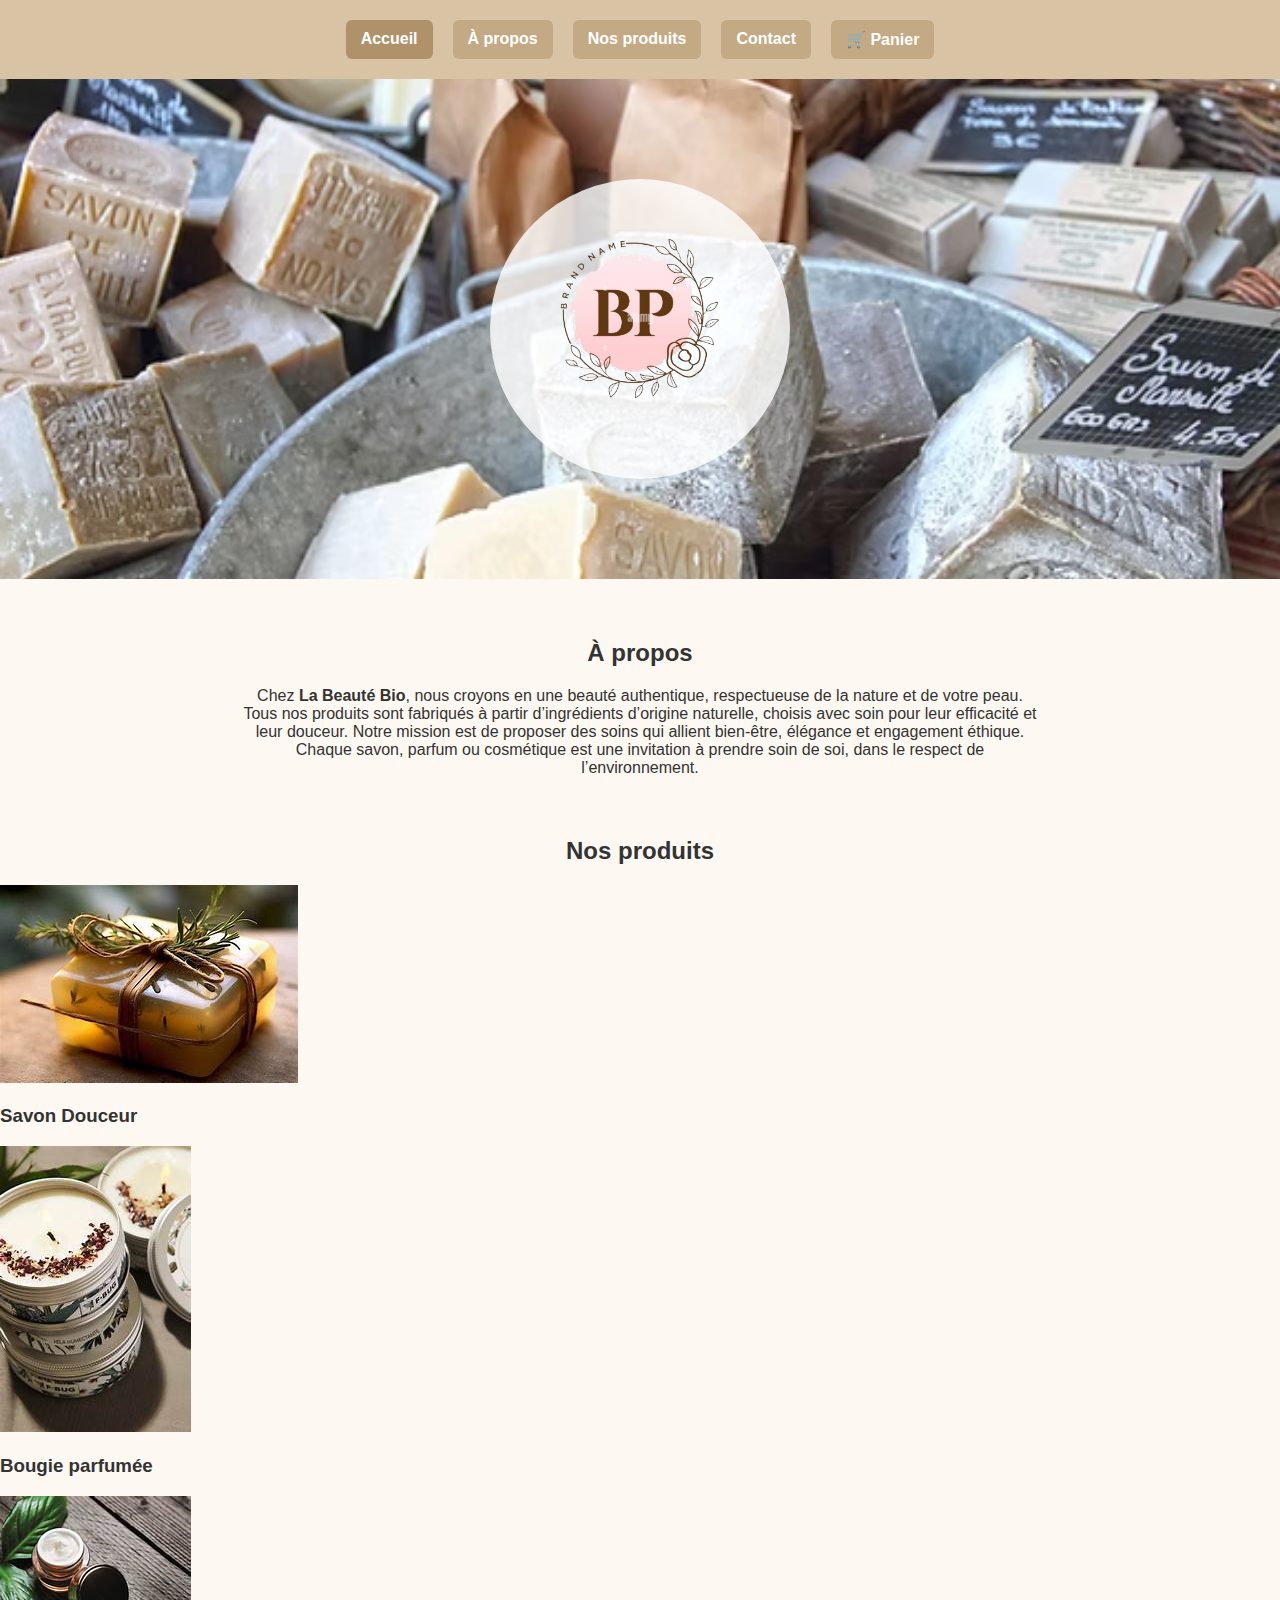
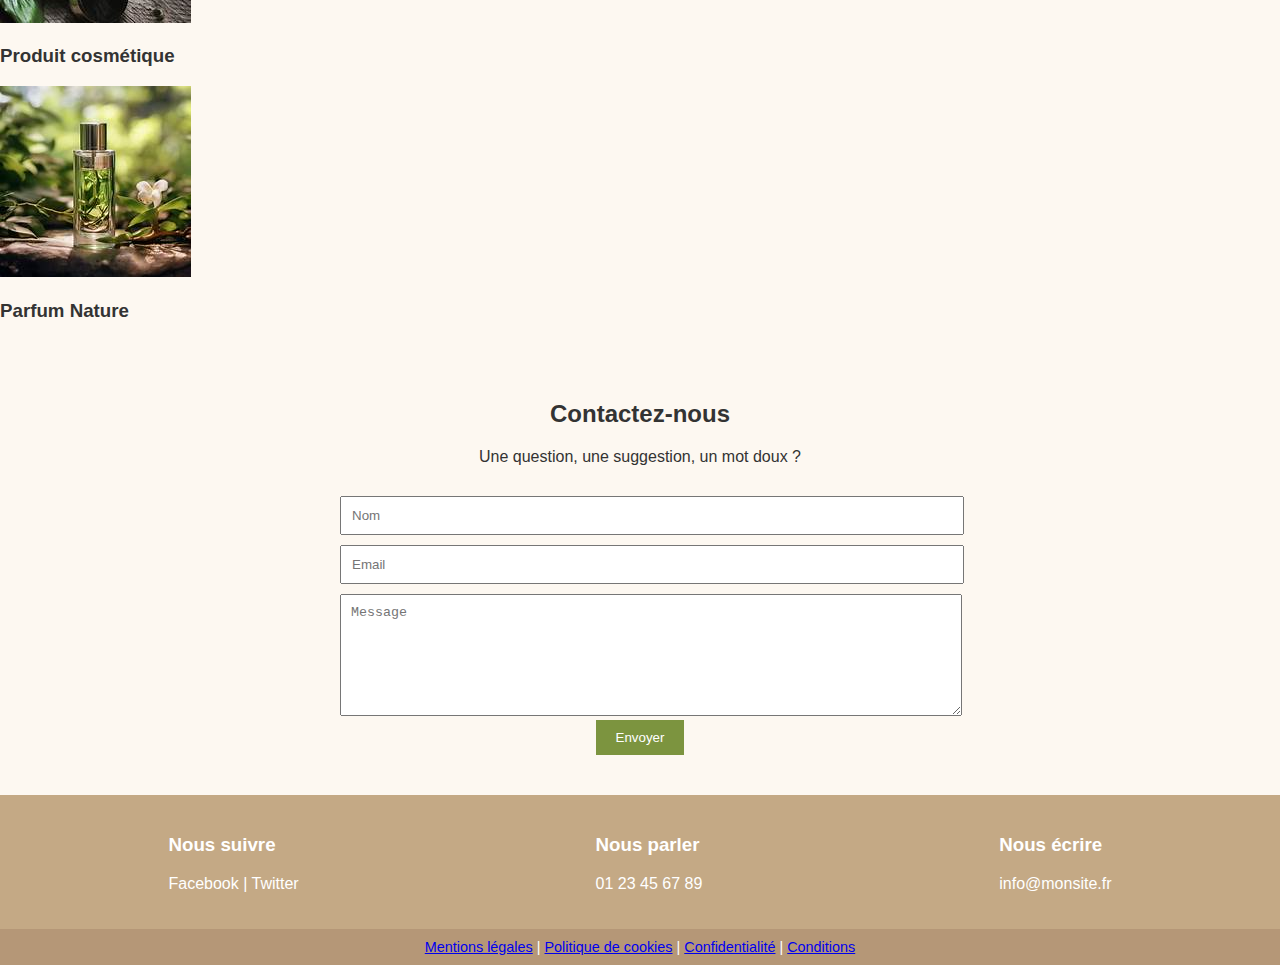
<file: index.html>
<!DOCTYPE html>
<html lang="fr">
<head>
  <meta charset="UTF-8" />
  <meta name="viewport" content="width=device-width, initial-scale=1.0"/>
  <title>La Beauté Bio</title>
  <link rel="stylesheet" href="style.css" />
  <script src="cart.js"></script>
</head>
<body>
  <header>
    <nav>
      <a href="#" class="active">Accueil</a>
      <a href="#apropos">À propos</a>
      <a href="#produits">Nos produits</a>
      <a href="#contact">Contact</a>
      <a href="panier.html">🛒 Panier</a>
    </nav>
  </header>

  <section id="apropos" class="banner-container">
    <img src="images/savons.jpg" alt="Savons" class="banner-image" />
    <div class="bio-circle">
      <img src="images/brand.png" style="width: 300px;" alt="Logo La Beauté Bio"/>
    </div>
  </section>

  <!-- À propos -->
  <section style="padding: 40px; text-align: center;">
    <h2>À propos</h2>
    <p style="max-width: 800px; margin: auto;"> 
      Chez <strong>La Beauté Bio</strong>, nous croyons en une beauté authentique, respectueuse de la nature et de votre peau. 
      Tous nos produits sont fabriqués à partir d’ingrédients d’origine naturelle, choisis avec soin pour leur efficacité et leur douceur. 
      Notre mission est de proposer des soins qui allient bien-être, élégance et engagement éthique. 
      Chaque savon, parfum ou cosmétique est une invitation à prendre soin de soi, dans le respect de l’environnement.
    </p>
  </section>

  <!-- Produits -->
  <section id="produits">
    <h2 style="text-align: center;">Nos produits</h2>
    <section class="savons-container">
      <div class="savon">
        <a href="savons.html">
          <img src="images/savon1.jpg" alt="Savon Douceur" />
        </a>
        <h3>Savon Douceur</h3>
      </div>
      <div class="savon">
        <img src="images/OIP (3).jpg" alt="Bougie parfumée" />
        <h3>Bougie parfumée</h3>
      </div>
      <div class="savon">
        <img src="images/OIP (5).jpg" alt="Produit cosmétique" />
        <h3>Produit cosmétique</h3>
      </div>
      <div class="savon">
        <img src="images/OIP.jpg" alt="Parfum Nature" />
        <h3>Parfum Nature</h3>
      </div>
    </section>
  </section>

  <!-- Contact -->
  <section id="contact" style="padding: 40px; text-align: center;">
    <h2>Contactez-nous</h2>
    <p>Une question, une suggestion, un mot doux ?</p>
    <form style="margin-top: 30px; max-width: 600px; margin-left: auto; margin-right: auto;">
      <input type="text" placeholder="Nom" style="width:100%; margin-bottom:10px; padding:10px;"><br>
      <input type="email" placeholder="Email" style="width:100%; margin-bottom:10px; padding:10px;"><br>
      <textarea placeholder="Message" style="width:100%; height:100px; padding:10px;"></textarea><br>
      <button type="submit"
          style="background-color:#7c943f; color:white; padding:10px 20px; border:none;">Envoyer</button>
    </form>
  </section>

  <footer class="footer">
    <div>
      <h3>Nous suivre</h3>
      <p>Facebook | Twitter</p>
    </div>
    <div>
      <h3>Nous parler</h3>
      <p>01 23 45 67 89</p>
    </div>
    <div>
      <h3>Nous écrire</h3>
      <p><a href="mailto:info@monsite.fr">info@monsite.fr</a></p>
    </div>
  </footer>

  <div class="bottom-bar">
    <a href="#">Mentions légales</a> |
    <a href="#">Politique de cookies</a> |
    <a href="#">Confidentialité</a> |
    <a href="#">Conditions</a>
  </div>
</body>
</html>
</file>
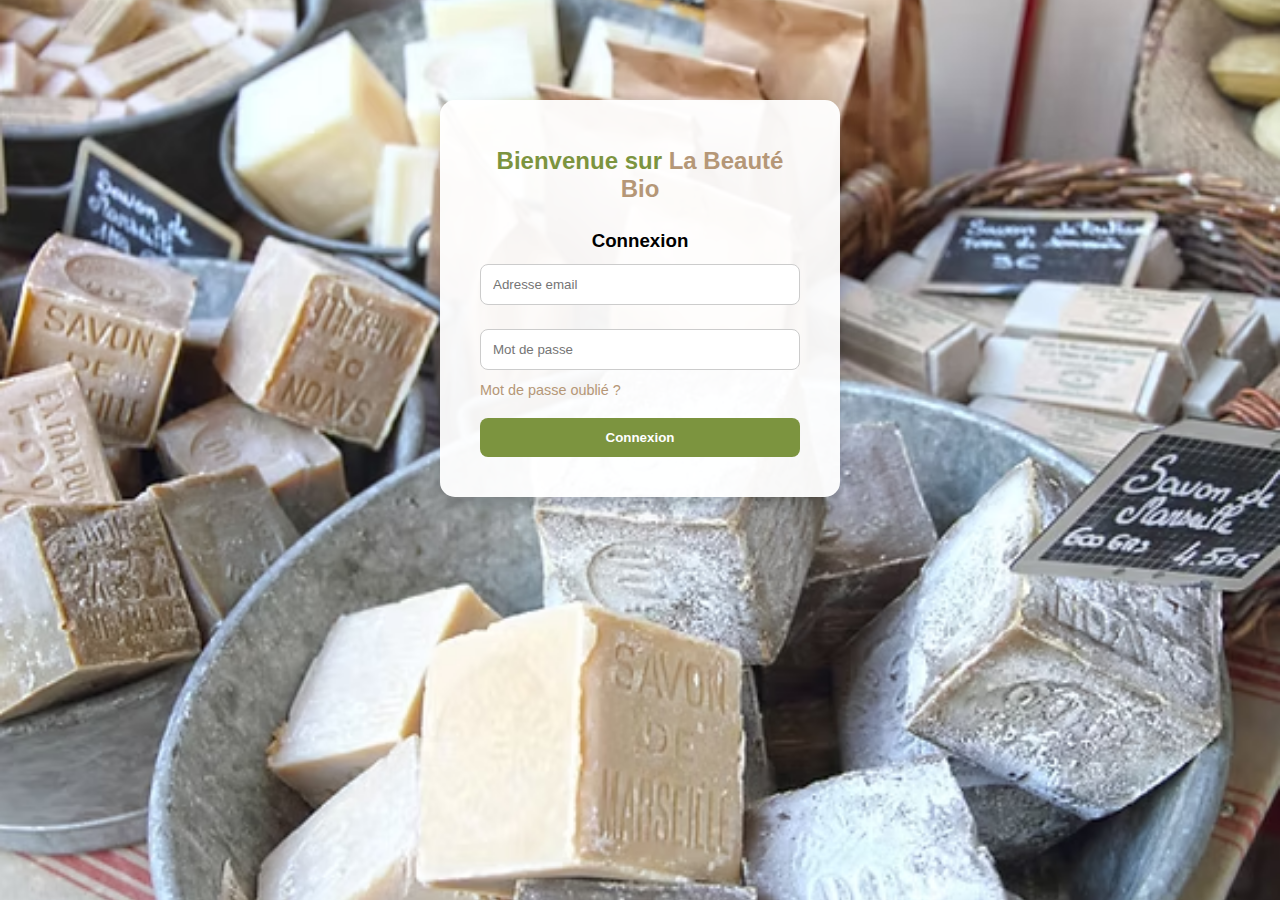
<file: login.html>
<!DOCTYPE html>
<html lang="fr">
<head>
  <meta charset="UTF-8" />
  <meta name="viewport" content="width=device-width, initial-scale=1.0"/>
  <title>Connexion | La Beauté Bio</title>
  <link rel="stylesheet" href="auth.css" />
</head>
<body class="imageee">
  <div class="login-wrapper" >


    <main>
      <div class="login-box">
        <h2>Bienvenue sur <span>La Beauté Bio</span></h2>
        <h3>Connexion</h3>
        <form id="loginForm">
          <input type="email" placeholder="Adresse email" required />
          <input type="password" placeholder="Mot de passe" required />
          <div class="options">
            
            <center><a href="#">Mot de passe oublié ?</a></center>
          </div>
          <button type="submit">Connexion</button>
        </form>
      </div>
    </main>
  </div>

  <script src="script.js"></script>
</body>
</html>
</file>
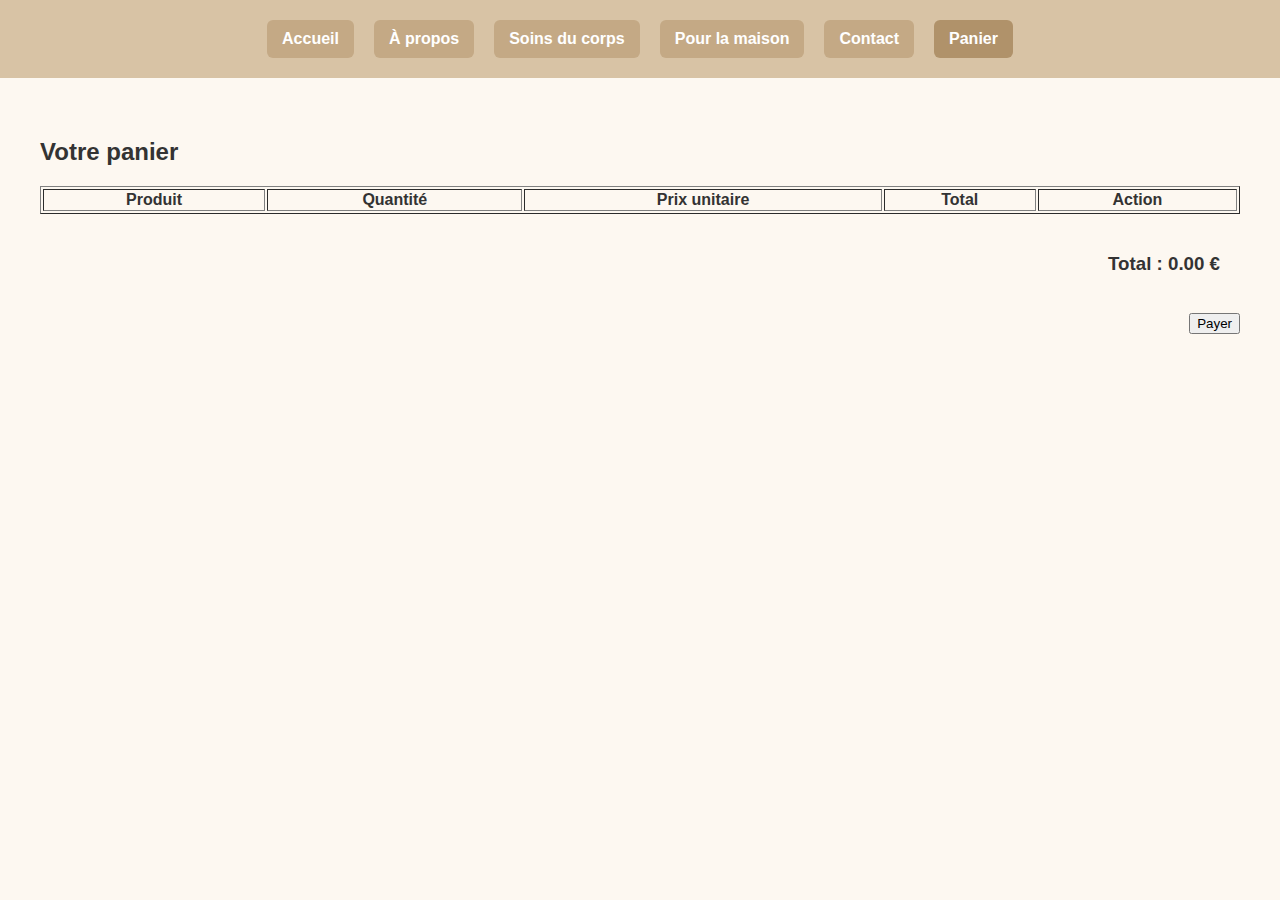
<file: panier.html>
<!DOCTYPE html>
<html lang="fr">
<head>
  <meta charset="UTF-8">
  <meta name="viewport" content="width=device-width, initial-scale=1.0">
  <title>Panier - La Beauté Bio</title>
  <link rel="stylesheet" href="style.css">
  <script src="cart.js"></script>
</head>
<body onload="afficherPanier()">
  <header>
    <nav>
      <a href="index.html">Accueil</a>
      <a href="a-propos.html">À propos</a>
      <a href="soins.html">Soins du corps</a>
      <a href="maison.html">Pour la maison</a>
      <a href="contact.html">Contact</a>
      <a href="panier.html" class="active">Panier</a>
    </nav>
  </header>

  <section style="padding: 40px;">
    <h2>Votre panier</h2>
    <table border="1" width="100%" style="text-align: center;">
      <thead>
        <tr><th>Produit</th><th>Quantité</th><th>Prix unitaire</th><th>Total</th><th>Action</th></tr>
      </thead>
      <tbody id="contenu-panier"></tbody>
    </table>
    <h3 style="text-align:right; padding:20px;">Total : <span id="total-panier">0 €</span></h3>
    <div style="text-align:right;"><a href="paiement.html"><button>Payer</button></a></div>
  </section>
</body>
</html>
</file>
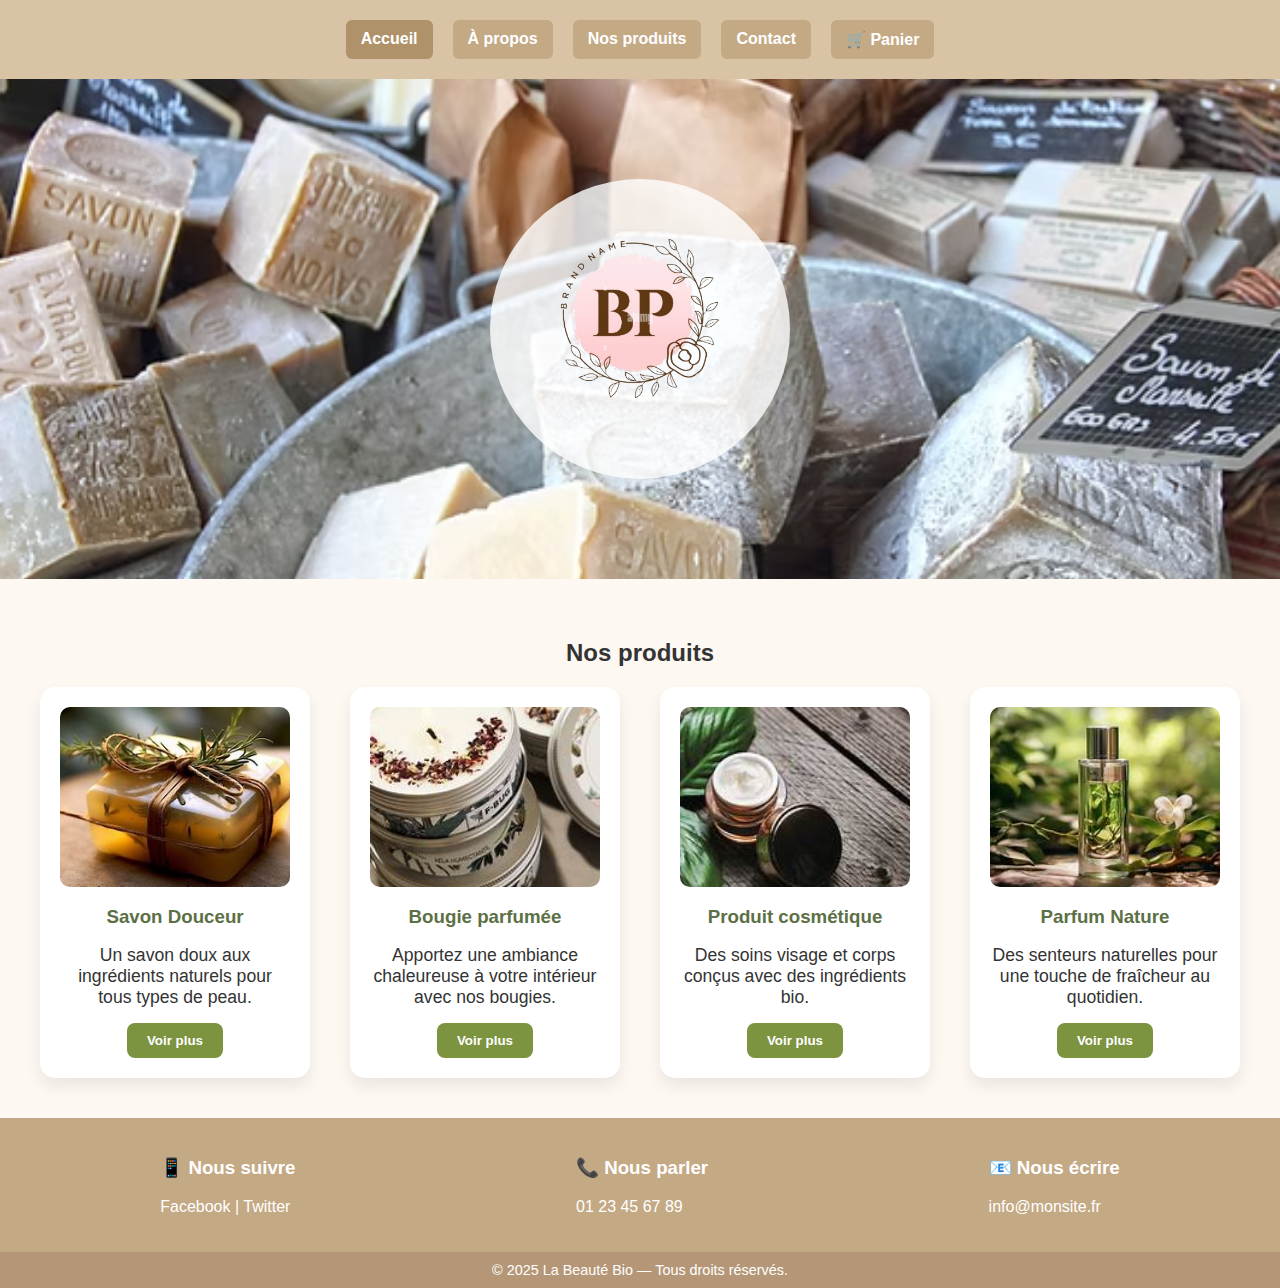
<file: produits.html>
<!DOCTYPE html>
<html lang="fr">

<head>
    <meta charset="UTF-8">
    <meta name="viewport" content="width=device-width, initial-scale=1.0">
    <title>À propos - La Beauté Bio</title>
    <link rel="stylesheet" href="style.css">
</head>

<body>
 <!-- Emplacement pour navbar -->
 <header id="navbar"></header>
    <section class="banner-container"><img src="images/savons.jpg" class="banner-image">
        <div class="bio-circle"><img src="images/brand.png" style="width: 300px;"></div>
    </section>
    <section style="padding: 40px; text-align: center;">
        <h2>Nos produits</h2>
        <div class="produits-container">
      
          <div class="produit-card">
            <a href="savons.html">
              <img src="images/savon1.jpg" alt="Savon Douceur" /></a>
              <h3>Savon Douceur</h3>
              <p>Un savon doux aux ingrédients naturels pour tous types de peau.</p>
              <a href="savons.html"> <button>Voir plus</button>
            </a>
          </div>
      
          <div class="produit-card">
            <a href="bougies.html">
              <img src="images/OIP (3).jpg" alt="Bougie parfumée" /></a>
              <h3>Bougie parfumée</h3>
              <p>Apportez une ambiance chaleureuse à votre intérieur avec nos bougies.</p>
              <a href="bougies.html"><button>Voir plus</button>
            </a>
          </div>
      
          <div class="produit-card">
            <a href="cosmetiques.html">
              <img src="images/OIP (5).jpg" alt="Produit cosmétique" /></a>
              <h3>Produit cosmétique</h3>
              <p>Des soins visage et corps conçus avec des ingrédients bio.</p>
              <a href="cosmetiques.html"> <button>Voir plus</button>
            </a>
          </div>
      
          <div class="produit-card">
            <a href="parfums.html">
              <img src="images/OIP.jpg" alt="Parfum Nature" /></a>
              <h3>Parfum Nature</h3>
              <p>Des senteurs naturelles pour une touche de fraîcheur au quotidien.</p>
              <a href="parfums.html"> <button>Voir plus</button></a>
           
          </div>
      
        </div>
    </section>
  <!-- Emplacement pour footer -->
  <div id="footer"></div>

  <script src="include.js"></script>
  <script>
    loadHTML("#navbar", "navbar.html");
    loadHTML("#footer", "footer.html");
  </script>
</body>

</html>
</file>
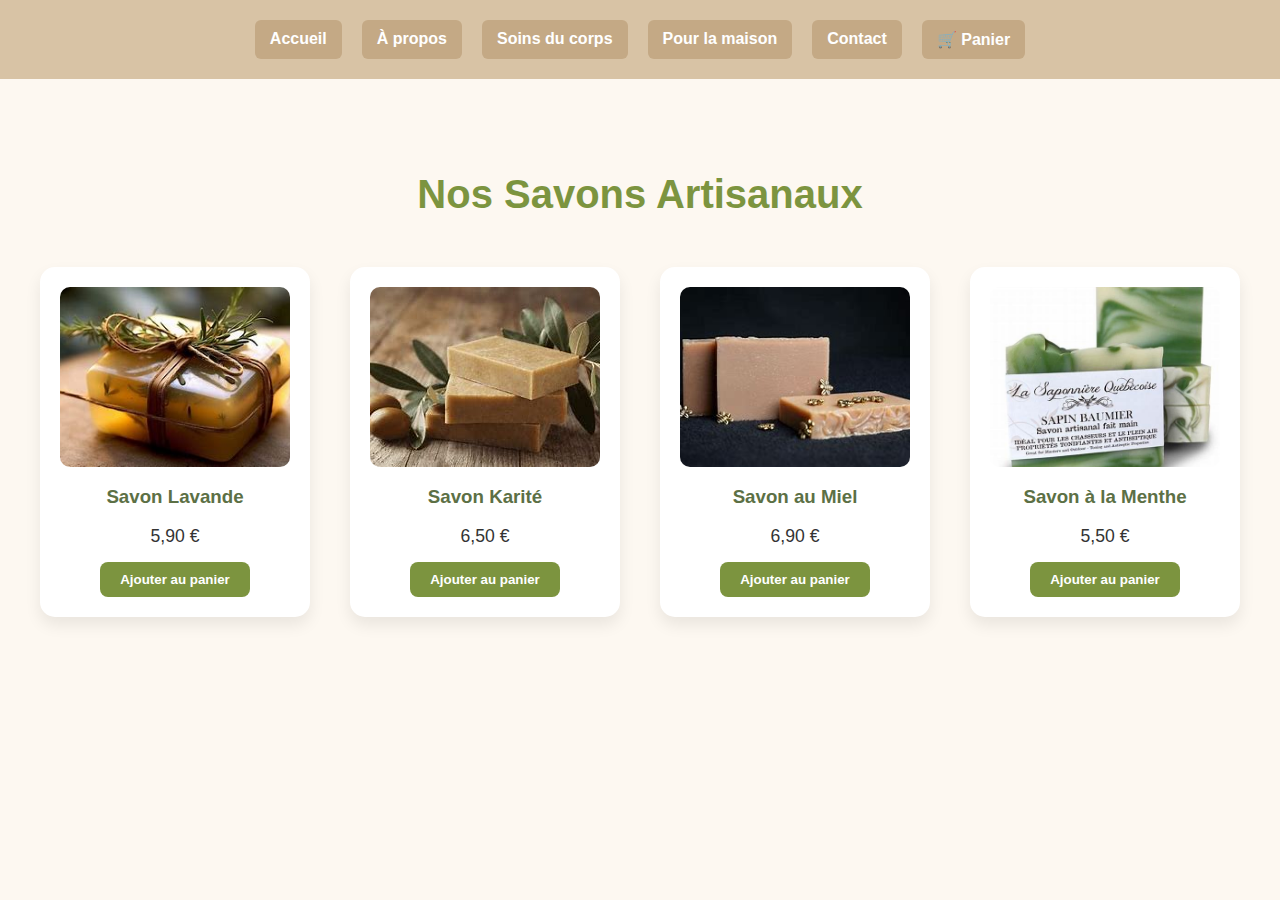
<file: savons.html>
<!DOCTYPE html>
<html lang="fr">
<head>
  <meta charset="UTF-8" />
  <meta name="viewport" content="width=device-width, initial-scale=1.0"/>
  <title>Produits - La Beauté Bio</title>
  <link rel="stylesheet" href="style.css" />
  <script src="cart.js"></script>
</head>
<body>
  <header>
    <nav>
      <a href="index.html">Accueil</a>
      <a href="a-propos.html">À propos</a>
      <a href="soins.html">Soins du corps</a>
      <a href="maison.html">Pour la maison</a>
      <a href="contact.html">Contact</a>
      <a href="panier.html">🛒 Panier</a>
    </nav>
  </header>

  <main class="produits-section">
    <h2>Nos Savons Artisanaux</h2>
    <div class="produits-container">
      <div class="produit-card">
        <img src="images/savon1.jpg" alt="Savon Lavande">
        <h3>Savon Lavande</h3>
        <p>5,90 €</p>
        <button onclick="ajouterAuPanier('Savon Lavande', 5.90)">Ajouter au panier</button>
      </div>
      <div class="produit-card">
        <img src="images/savon2.jpg" alt="Savon Karité">
        <h3>Savon Karité</h3>
        <p>6,50 €</p>
        <button onclick="ajouterAuPanier('Savon Karité', 6.50)">Ajouter au panier</button>
      </div>
      <div class="produit-card">
        <img src="images/savon3.jpg" alt="Savon Miel">
        <h3>Savon au Miel</h3>
        <p>6,90 €</p>
        <button onclick="ajouterAuPanier('Savon au Miel', 6.90)">Ajouter au panier</button>
      </div>
      <div class="produit-card">
        <img src="images/savon4.jpg" alt="Savon Menthe">
        <h3>Savon à la Menthe</h3>
        <p>5,50 €</p>
        <button onclick="ajouterAuPanier('Savon à la Menthe', 5.50)">Ajouter au panier</button>
      </div>
    </div>
  </main>
</body>
</html>
</file>
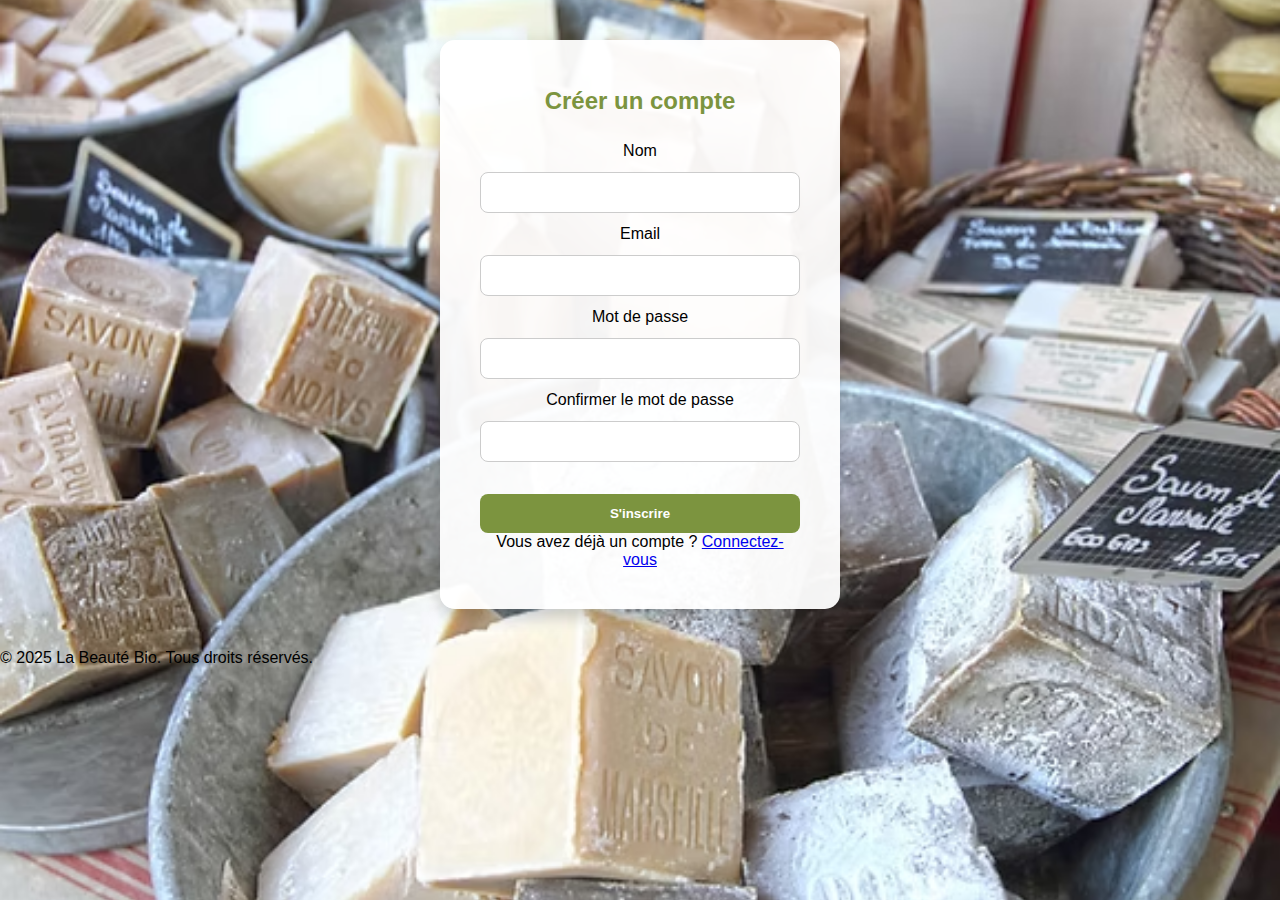
<file: signup.html>
<!DOCTYPE html>
<html lang="fr">
<head>
  <meta charset="UTF-8">
  <meta name="viewport" content="width=device-width, initial-scale=1.0">
  <title>Créer un compte - La Beauté Bio</title>
  <link rel="stylesheet" href="auth.css">
</head>
<body class="auth-background">


  <main class="main">
    <div class="login-box">
      <h2>Créer un compte</h2>
      <form action="#" method="post">
        <label for="nom">Nom</label>
        <input type="text" id="nom" name="nom" required>

        <label for="email">Email</label>
        <input type="email" id="email" name="email" required>

        <label for="password">Mot de passe</label>
        <input type="password" id="password" name="password" required>

        <label for="confirm-password">Confirmer le mot de passe</label>
        <input type="password" id="confirm-password" name="confirm-password" required>

        <button type="submit">S'inscrire</button>
      </form>
      <p>Vous avez déjà un compte ? <a href="login.html">Connectez-vous</a></p>
    </div>
  </main>

  <footer>
    <p>&copy; 2025 La Beauté Bio. Tous droits réservés.</p>
  </footer>
</body>
</html>
</file>
<file: style.css>
/* Base générale */
body {
    margin: 0;
    font-family: 'Segoe UI', sans-serif;
    background-color: #fdf8f1; /* Couleur plus douce que #e6d0b3 */
    color: #333;
  }
  
  html {
    scroll-behavior: smooth;
  }
  
  /* Header & Navigation */
  header {
    background-color: #d8c3a5;
    padding: 20px 10px;
    text-align: center;
  }
  
  nav {
    display: flex;
    flex-wrap: wrap;
    justify-content: center;
    gap: 20px;
    background-color: transparent;
  }
  
  nav a {
    text-decoration: none;
    color: white;
    font-weight: bold;
    padding: 10px 15px;
    border-radius: 6px;
    transition: background-color 0.3s;
    background-color: #c4a985;
  }
  
  nav a:hover,
  nav a.active {
    background-color: #b0926a;
  }
  
  /* Bannière */
  .banner-container {
    position: relative;
    display: flex;
    justify-content: center;
    align-items: center;
    height: 500px;
    overflow: hidden;
  }
  
  .banner-image {
    position: absolute;
    width: 100%;
    height: 100%;
    object-fit: cover;
    z-index: 1;
  }
  
  .bio-circle {
    padding: 50px;
    border-radius: 50%;
    text-align: center;
    font-weight: bold;
    position: relative;
    z-index: 2;
    width: 200px;
    height: 200px;
    display: flex;
    align-items: center;
    justify-content: center;
    margin: 50px auto;
    background-color: rgba(255, 255, 255, 0.8);
  }
  
  /* Section Produits */
  .produits-section {
    padding: 60px 20px;
    text-align: center;
  }
  
  .produits-section h2 {
    font-size: 2.5em;
    color: #7c943f;
    margin-bottom: 50px;
  }
  
  .produits-container {
    display: grid;
    grid-template-columns: repeat(auto-fit, minmax(230px, 1fr));
    gap: 40px;
    max-width: 1200px;
    margin: 0 auto;
  }
  
  .produit-card {
    background-color: #fff;
    border-radius: 15px;
    box-shadow: 0 8px 16px rgba(0,0,0,0.08);
    padding: 20px;
    transition: transform 0.3s, box-shadow 0.3s;
  }
  
  .produit-card:hover {
    transform: translateY(-8px);
    box-shadow: 0 12px 24px rgba(0,0,0,0.12);
  }
  
  .produit-card img {
    width: 100%;
    height: 180px;
    object-fit: cover;
    border-radius: 10px;
    margin-bottom: 15px;
  }
  
  .produit-card h3 {
    margin: 0 0 10px;
    color: #5c7045;
  }
  
  .produit-card p {
    font-size: 1.1em;
    color: #333;
    margin-bottom: 15px;
  }
  
  .produit-card button {
    background-color: #7c943f;
    color: white;
    border: none;
    padding: 10px 20px;
    font-weight: bold;
    border-radius: 8px;
    cursor: pointer;
    transition: background 0.3s;
  }
  
  .produit-card button:hover {
    background-color: #5d722e;
  }
  
  /* Footer */
  .footer {
    background-color: #c4a985;
    color: white;
    display: flex;
    justify-content: space-around;
    padding: 20px;
    flex-wrap: wrap;
  }
  
  .footer a,
  .footer p {
    color: white;
    text-decoration: none;
  }
  
  .bottom-bar {
    text-align: center;
    font-size: 0.9em;
    background: #b59777;
    padding: 10px;
    color: white;
  }
</file>
<file: auth.css>
* {
  margin: 0;
  padding: 0;
  box-sizing: border-box;
}

body {
  font-family: 'Segoe UI', sans-serif;
  background-color: #b59777;
  background-image: url("images/savons.jpg");
  background-size: cover;
  background-position: center;
  min-height: 100vh;
}

header nav {
  display: flex;
  justify-content: center;
  padding: 20px 0;
}

nav ul {
  list-style: none;
  display: flex;
  gap: 30px;
}

nav a {
  color: #fff;
  text-decoration: none;
  font-weight: bold;
  transition: color 0.3s;
}






nav a:hover {
  color: #cfe8dc;
}

main {
  display: flex;
  justify-content: center;
  align-items: center;
  padding: 100px;
}
.main{
  display: flex;
  justify-content: center;
  align-items: center;
  padding: 40px;
}

.login-box {
  background-color: rgba(255, 255, 255, 0.95);
  padding: 40px;
  border-radius: 15px;
  max-width: 400px;
  width: 100%;
  text-align: center;
  box-shadow: 0 8px 16px rgba(0,0,0,0.2);
}

.login-box h2 {
  color: #7c943f;
  padding: 7px;
  margin-bottom: 20px;
}

.login-box span {
  color: #b59777;
}

.login-box input {
  width: 100%;
  padding: 12px;
  margin: 12px 0;
  border-radius: 8px;
  border: 1px solid #ccc;
}

.options {
  display: flex;
  justify-content: space-between;
  align-items: center;
  font-size: 0.9em;
  color: #444;
}

.options a {
  color: #b59777;
  text-decoration: none;
}

.login-box button {
  background-color: #7c943f;
  color: white;
  border: none;
  padding: 12px 20px;
  margin-top: 20px;
  width: 100%;
  font-weight: bold;
  border-radius: 8px;
  cursor: pointer;
  transition: background-color 0.3s;
}

.login-box button:hover {
  background-color: #7c943f;
}
</file>
